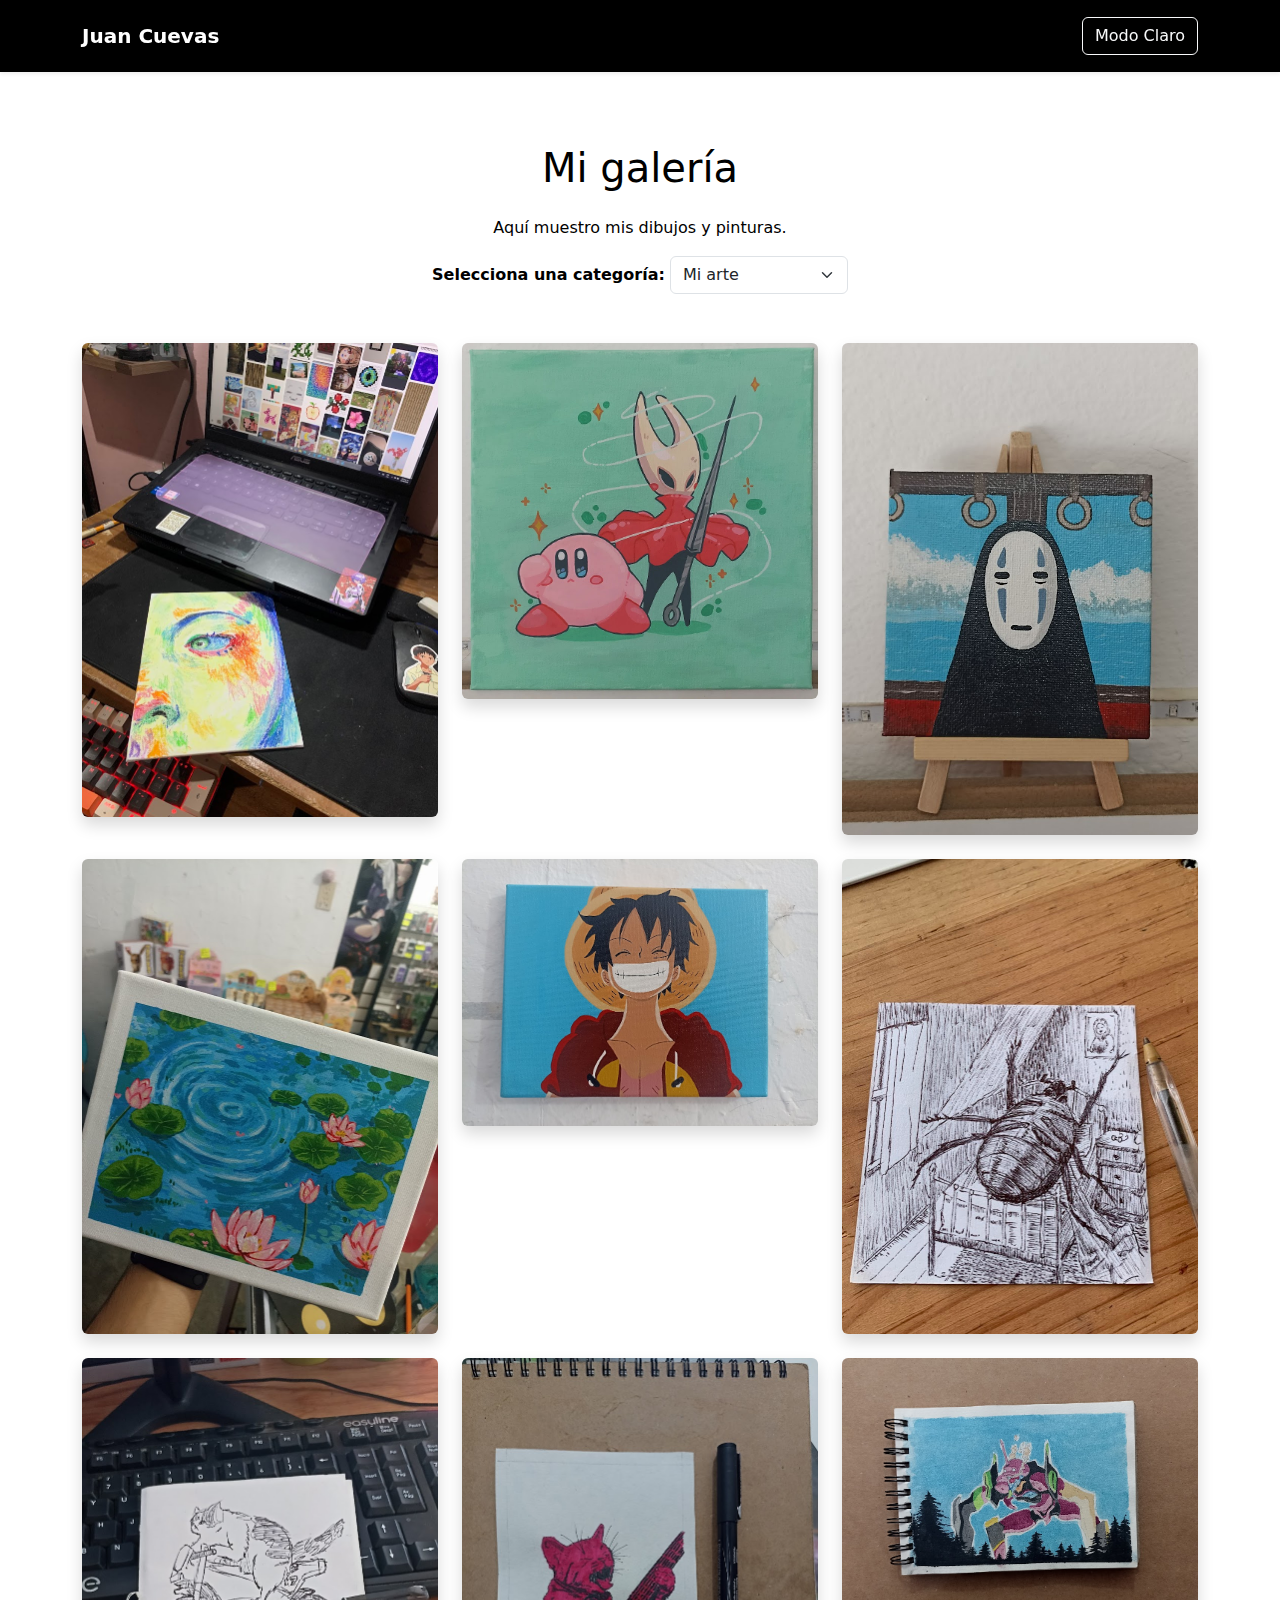
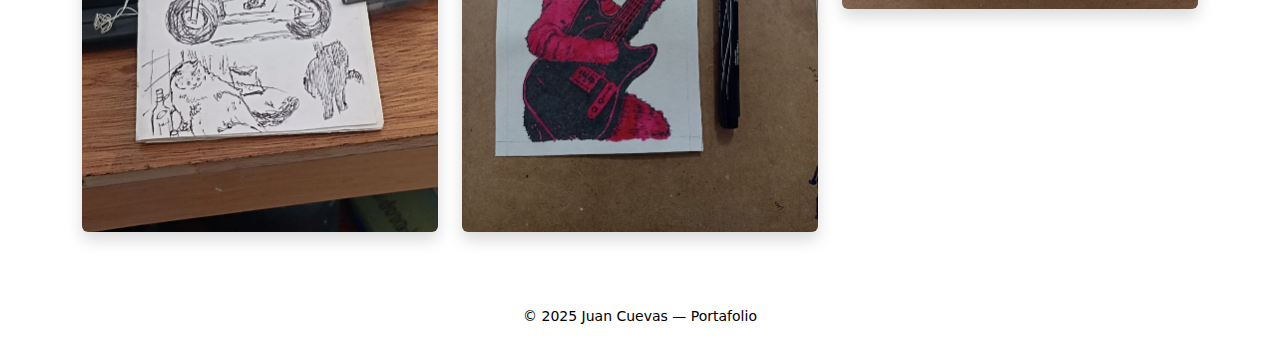
<file: galeria.html>
<!DOCTYPE html>
<html lang="es">
<head>
    <meta charset="UTF-8">
    <meta name="viewport" content="width=device-width, initial-scale=1.0">
    <title>Galería - Juan Cuevas</title>
    <link href="https://cdn.jsdelivr.net/npm/bootstrap@5.3.2/dist/css/bootstrap.min.css" rel="stylesheet">
    <link rel="stylesheet" href="src/css/styles.css">
    <link rel="icon" href="./src/icons/bmo.png" type="image/png">
</head>

<body class="light-mode">

    <nav class="navbar navbar-dark bg-black shadow-sm navbar-expand-lg fixed-top py-3">
        <div class="container">
            <a class="navbar-brand fw-bold" href="index.html">Juan Cuevas</a>
            <button id="themeToggle" class="btn btn-outline-light btn-anim">Modo Claro</button>
        </div>
    </nav>

    <main class="flex-grow-1 pt-5">
        <section class="container my-5 fade-section pt-5">
    <h1 class="text-center mb-4">Mi galería</h1>
    <p class="text-center">Aquí muestro mis dibujos y pinturas.</p>

    <div class="text-center mb-4">
        <label for="categoriaGaleria" class="form-label fw-bold">Selecciona una categoría:</label>
        <select id="categoriaGaleria" class="form-select w-auto d-inline-block">
            <option value="arte">Mi arte</option>
            <option value="fotos">Fotos lindas</option>
            <option value="Fotos_Duras">Fotos Durisimas</option>
        </select>
    </div>

    <div id="contenidoGaleria" class="row g-4 mt-4">
        
</section>

<script>
const galeriaData = {
    arte: [
        "./src/imgs/galeria/pintura1.jpg",
        "./src/imgs/galeria/pintura2.jpg",
        "./src/imgs/galeria/pintura3.jpg",
        "./src/imgs/galeria/pintura4.jpg",
        "./src/imgs/galeria/pintura5.jpg",
        "./src/imgs/galeria/dibujo1.jpg",
        "./src/imgs/galeria/dibujo2.jpg",
        "./src/imgs/galeria/dibujo 3.jpg",
        "./src/imgs/galeria/dibujo 4.jpg"
    ],
    fotos: [
        "./src/imgs/galeria/foto1.jpg",
        "./src/imgs/galeria/foto2.jpg",
        "./src/imgs/galeria/foto3.jpg"
    ],
    Fotos_Duras: [
        "./src/imgs/galeria/fotos duras/fotochi1.jpg",
        "./src/imgs/galeria/fotos duras/ganador.JPG",
        "./src/imgs/galeria/fotos duras/pollo.jpg"
    ]
};

const select = document.getElementById("categoriaGaleria");
const contenido = document.getElementById("contenidoGaleria");

function mostrarGaleria(categoria) {
    contenido.innerHTML = ""; 
    galeriaData[categoria].forEach(src => {
        const col = document.createElement("div");
        col.className = "col-md-4";
        col.innerHTML = `<img src="${src}" class="img-fluid rounded shadow">`;
        contenido.appendChild(col);
    });
}


mostrarGaleria("arte");

select.addEventListener("change", () => {
    mostrarGaleria(select.value);
});
</script>

    </main>

    <footer class="text-center py-4 mt-5">
    <small>© 2025 Juan Cuevas — Portafolio</small>
    </footer>

    <script src="https://cdn.jsdelivr.net/npm/bootstrap@5.3.2/dist/js/bootstrap.bundle.min.js"></script>
    <script src="script.js"></script>
</body>
</html>
</file>
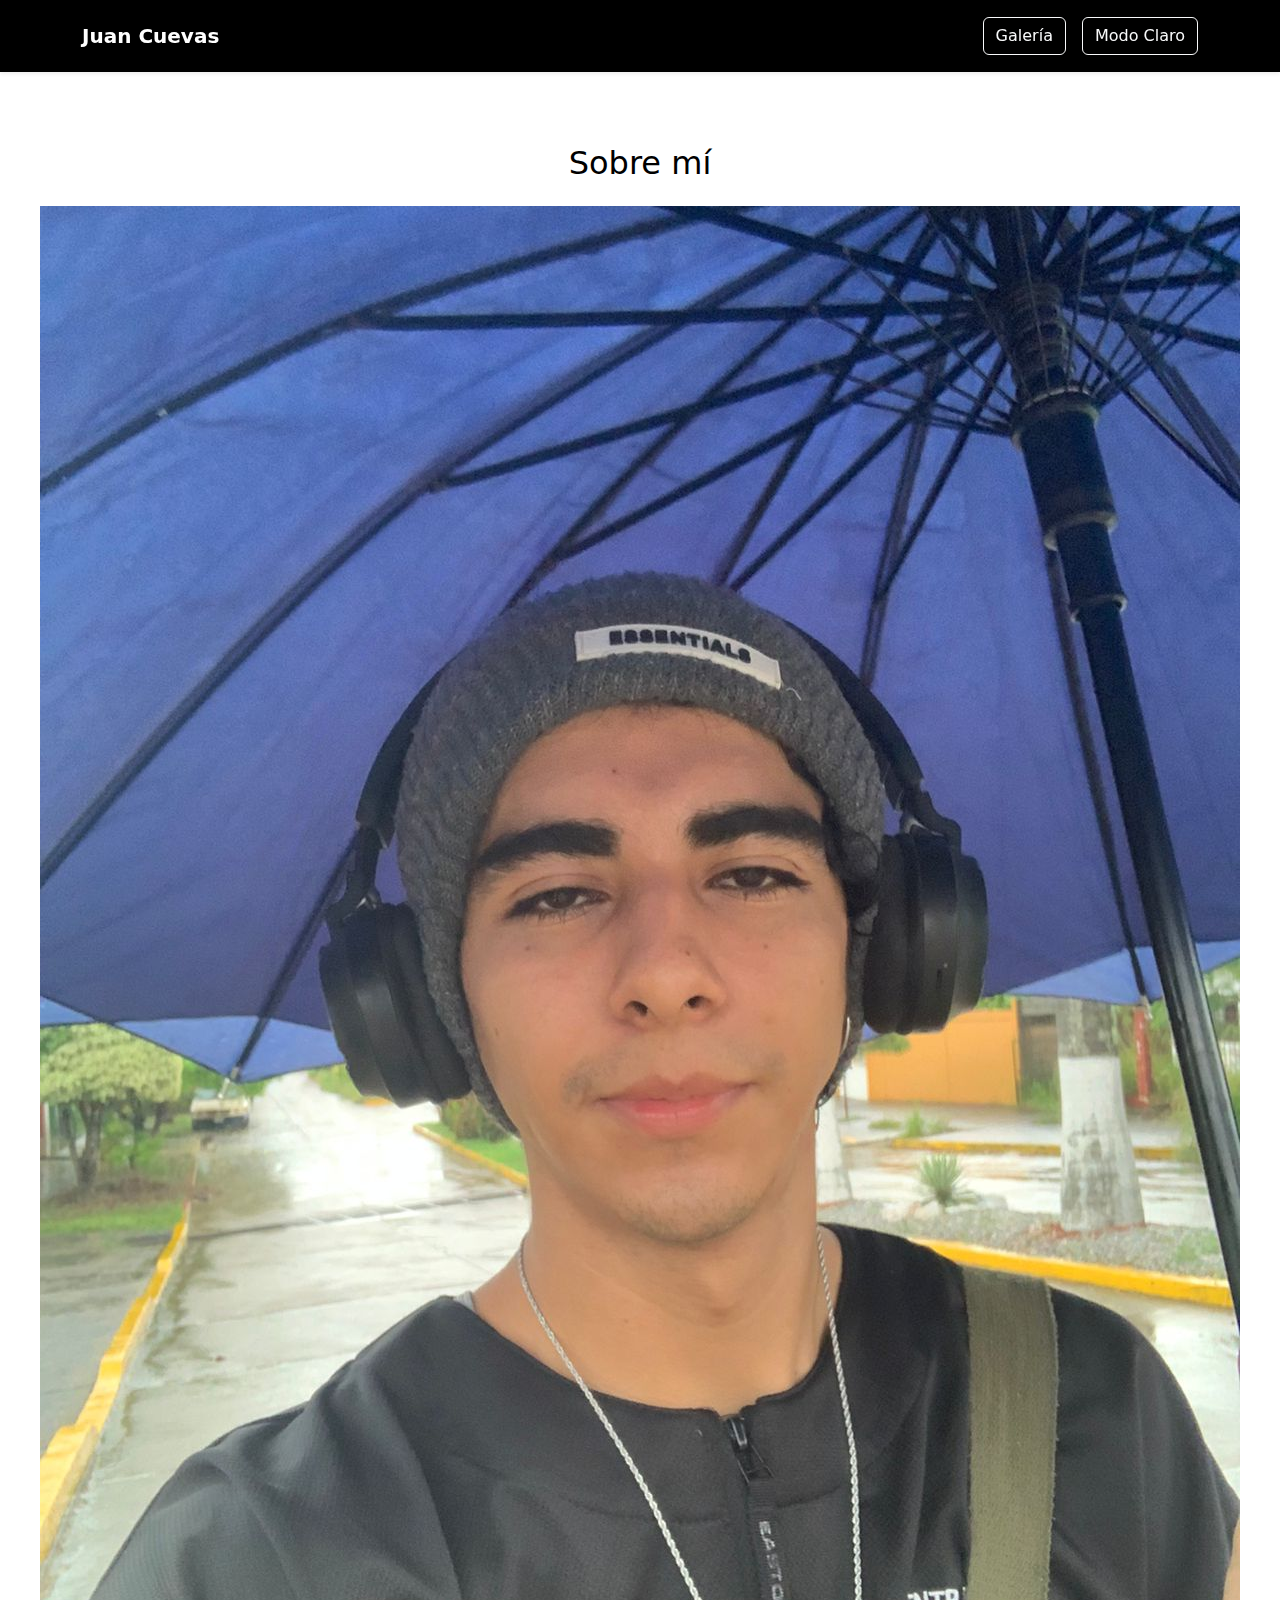
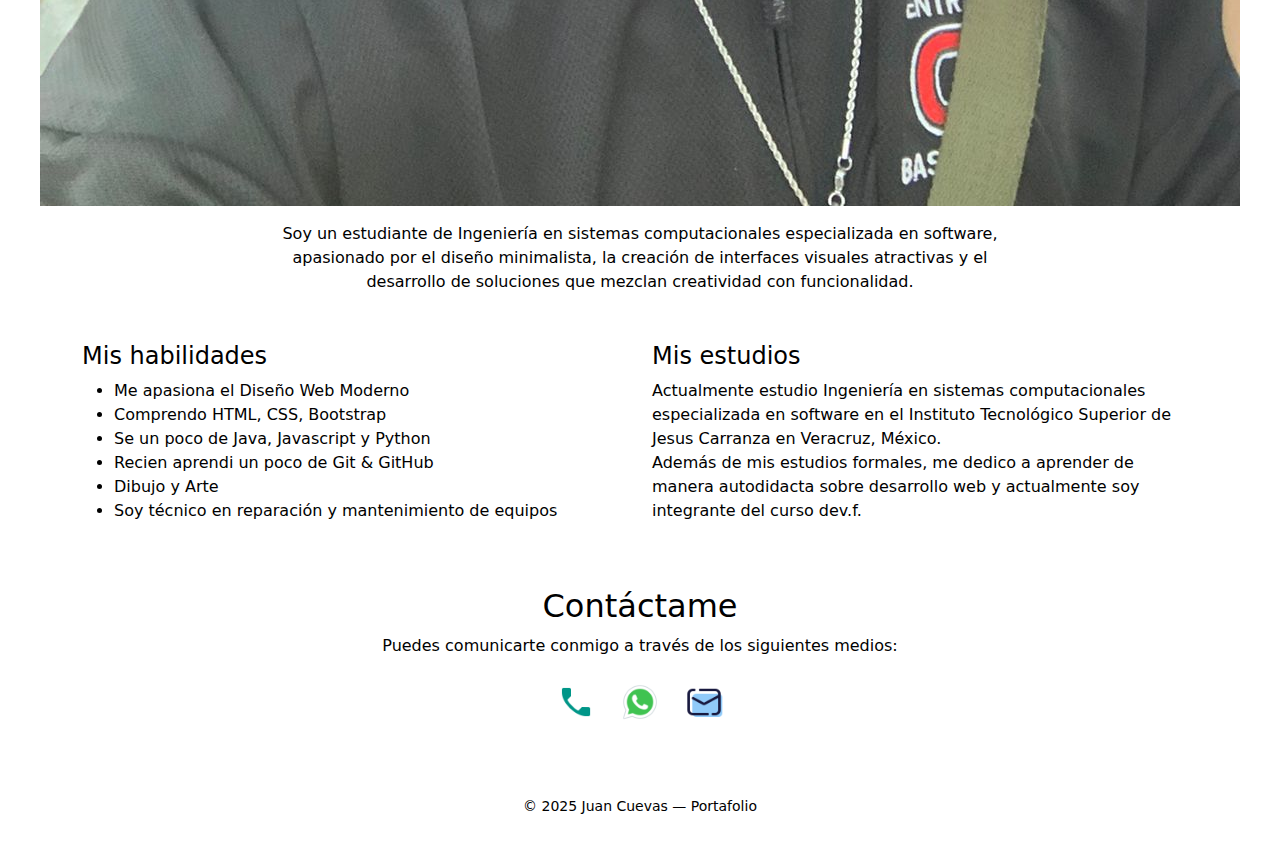
<file: sobremi.html>
<!DOCTYPE html>
<html lang="es">
<head>
   <meta charset="UTF-8">
   <meta name="viewport" content="width=device-width, initial-scale=1.0">
   <title>Sobre mí - Juan Cuevas</title>
   <link href="https://cdn.jsdelivr.net/npm/bootstrap@5.3.2/dist/css/bootstrap.min.css" rel="stylesheet">
   <link rel="stylesheet" href="src/css/styles.css">
   <link rel="icon" href="./src/icons/bmo.png" type="image/png">
</head>
<body class="light-mode">

    <nav class="navbar navbar-dark bg-black shadow-sm navbar-expand-lg fixed-top py-3">
        <div class="container">
            <a class="navbar-brand fw-bold" href="index.html">Juan Cuevas</a>
            <div class="d-flex gap-3">
                <a href="galeria.html" class="btn btn-outline-light btn-anim">Galería</a>
                <button id="themeToggle" class="btn btn-outline-light btn-anim">Modo Claro</button>
            </div>
        </div>
    </nav>

    <main class="mt-5 pt-5">
        <section id="sobre-mi" class="container my-5 fade-section">
            <h2 class="text-center mb-4">Sobre mí</h2>
            <div class="d-flex justify-content-center mb-3">
        <img src="./src/imgs/yo.jpg" class="img-sobre-mi" alt="Foto de Juan">
            </div>
            <p class="mx-auto text-center" style="max-width: 750px;">
                Soy un estudiante de Ingeniería en sistemas computacionales especializada en software, apasionado por el diseño minimalista, la creación de interfaces visuales 
                atractivas y el desarrollo de soluciones que mezclan creatividad con funcionalidad.
            </p>

            <div class="row mt-5 fade-section">
                <div class="col-md-6">
                    <h4>Mis habilidades</h4>
                    <ul>
                        <li>Me apasiona el Diseño Web Moderno</li>
                        <li>Comprendo HTML, CSS, Bootstrap</li>
                        <li>Se un poco de Java, Javascript y Python</li>
                        <li>Recien aprendi un poco de Git & GitHub</li>
                        <li>Dibujo y Arte </li>
                        <li>Soy técnico en reparación y mantenimiento de equipos</li>
                    </ul>
                </div>
                <div class="col-md-6">
                    <h4>Mis estudios</h4>
                    <p>
                        Actualmente estudio Ingeniería en sistemas computacionales especializada en software en el Instituto Tecnológico Superior de Jesus Carranza en Veracruz, México. <br>
                        Además de mis estudios formales, me dedico a aprender de manera autodidacta sobre desarrollo web y actualmente soy integrante del curso dev.f.
                    </p>
                </div>
            </div>

            <section class="container my-5 fade-section text-center">
    <h2>Contáctame</h2>
    <p>Puedes comunicarte conmigo a través de los siguientes medios:</p>
    <div class="d-flex justify-content-center gap-4 mt-4">
        <a href="tel:+529714922938">
            <img src="./src/icons/llamar.png" alt="Teléfono" width="40">
        </a>
        <a href="https://wa.me/522941055499" target="_blank">
            <img src="./src/icons/whatsapp.png" alt="WhatsApp" width="40">
        </a>
        <a href="mailto:gatospro2000@gmail.com?subject=Contacto%20desde%20mi%20portafolio">
            <img src="./src/icons/correo.png" alt="Correo" width="40">
        </a>
    </div>
</section>


        </section>
    </main>

    <footer class="text-center py-4 mt-5">
        <small>© 2025 Juan Cuevas — Portafolio</small>
    </footer>

   <script src="https://cdn.jsdelivr.net/npm/bootstrap@5.3.2/dist/js/bootstrap.bundle.min.js"></script>
   <script src="script.js"></script>

</body>
</html>
</file>
<file: src/css/styles.css>
fade-in {
    animation: fade 1s ease-in-out;
}

@keyframes fade {
    from { opacity: 0; }
    to { opacity: 1; }
}

body.dark-mode {
    background-color: #121212;
    color: white;
}

body.dark-mode .navbar {
    background-color: #000 !important;
}

body.dark-mode a,
body.dark-mode p,
body.dark-mode h1,
body.dark-mode h2,
body.dark-mode h3,
body.dark-mode h4 {
    color: white !important;
}

body.dark-mode .btn-outline-light {
    color: white;
    border-color: white;
}

body.dark-mode img.shadow {
    box-shadow: 0px 0px 10px rgba(255, 255, 255, 0.12);
}


body.light-mode {
    background-color: white;
    color: black;
}

.btn-anim {
    transition: 0.3s;
}

.btn-anim:hover {
    transform: scale(1.05);
}

.gallery-card img,
img.shadow {
    transition: 0.3s ease-in-out;
}

.gallery-card img:hover {
    transform: scale(1.03);
}
</file>
